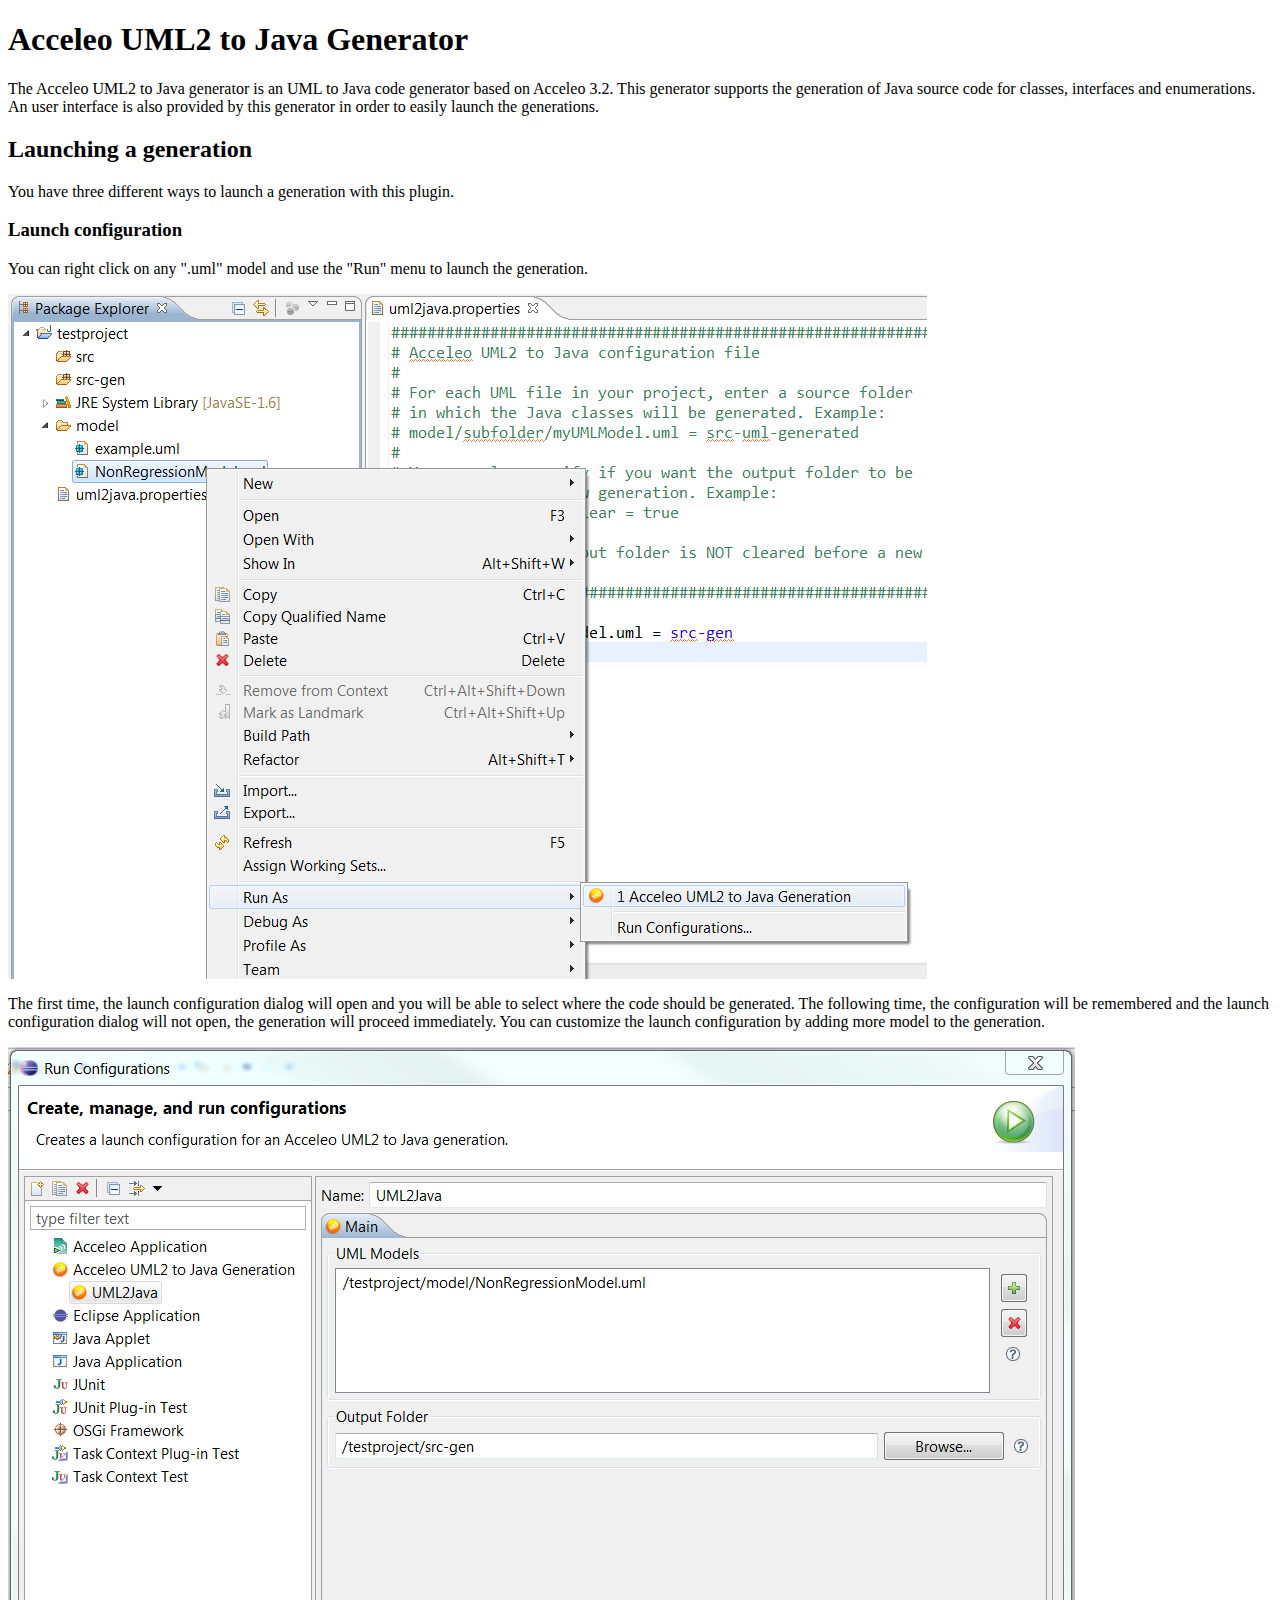
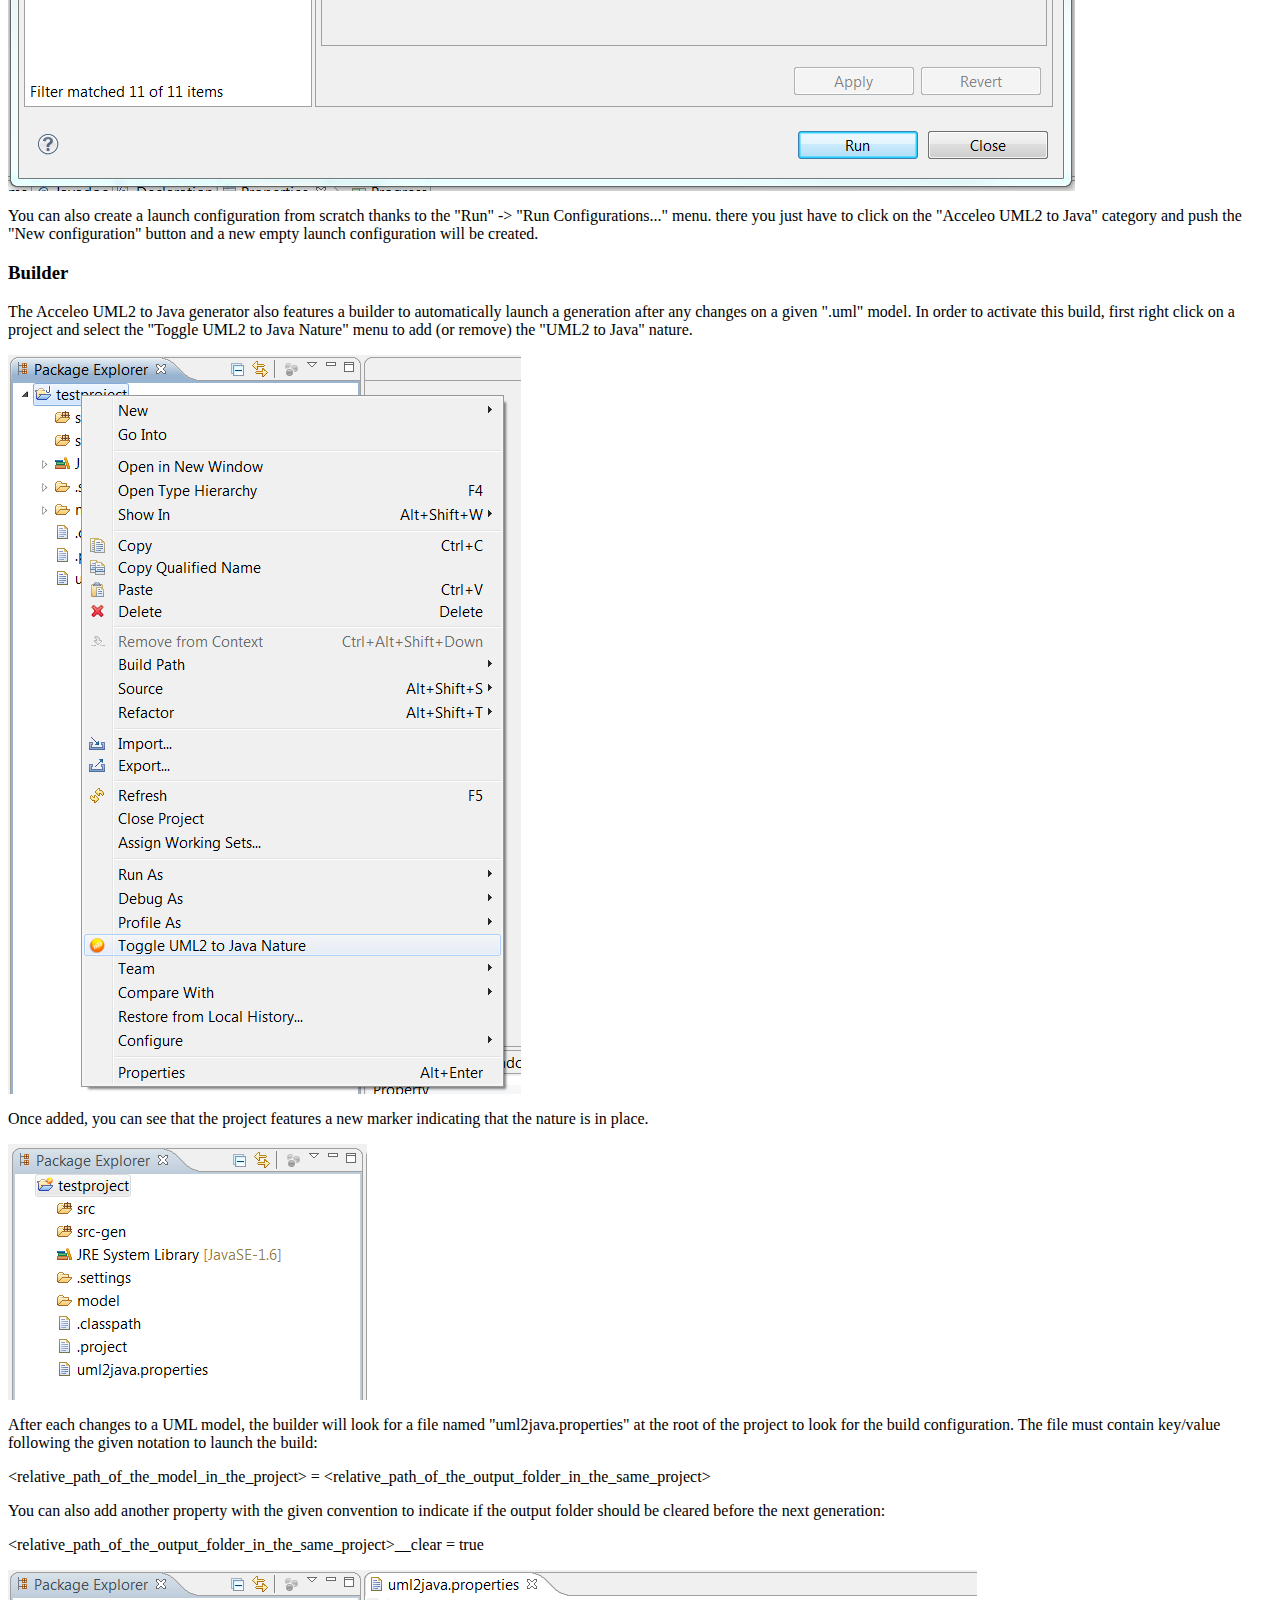
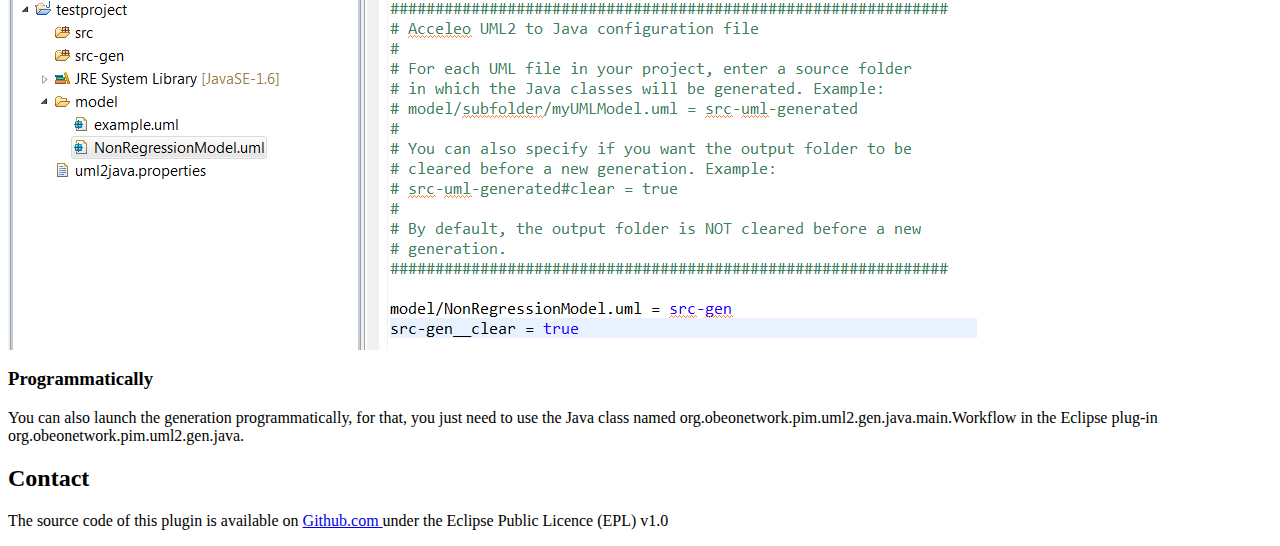
<file: doc/org.obeonetwork.pim.uml2.gen.java.doc/doc/index.html>
<?xml version='1.0' encoding='utf-8' ?><!DOCTYPE html PUBLIC "-//W3C//DTD XHTML 1.0 Transitional//EN" "http://www.w3.org/TR/xhtml1/DTD/xhtml1-transitional.dtd"><html xmlns="http://www.w3.org/1999/xhtml"><head><meta http-equiv="Content-Type" content="text/html; charset=utf-8"/></head><body><h1 id="Acceleo_UML2_to_Java_Generator">Acceleo UML2 to Java Generator</h1><p>The Acceleo UML2 to Java generator is an UML to Java code generator based on Acceleo 3.2. This generator supports the generation of Java source code for classes, interfaces and enumerations. An user interface is also provided by this generator in order to easily launch the generations.</p><h2 id="Launching_a_generation">Launching a generation</h2><p>You have three different ways to launch a generation with this plugin.</p><h3 id="Launch_configuration">Launch configuration</h3><p>You can right click on any ".uml" model and use the "Run" menu to launch the generation.</p><p><img align="middle" border="0" src="../images/run-1.png"/></p><p>The first time, the launch configuration dialog will open and you will be able to select where the code should be generated. The following time, the configuration will be remembered and the launch configuration dialog will not open, the generation will proceed immediately. You can customize the launch configuration by adding more model to the generation.</p><p><img align="middle" border="0" src="../images/launch-configuration.png"/></p><p>You can also create a launch configuration from scratch thanks to the "Run" -&gt; "Run Configurations..." menu. there you just have to click on the "Acceleo UML2 to Java" category and push the "New configuration" button and a new empty launch configuration will be created.</p><h3 id="Builder">Builder</h3><p>The Acceleo UML2 to Java generator also features a builder to automatically launch a generation after any changes on a given ".uml" model. In order to activate this build, first right click on a project and select the "Toggle UML2 to Java Nature" menu to add (or remove) the "UML2 to Java" nature.</p><p><img align="middle" border="0" src="../images/toggle-nature.png"/></p><p>Once added, you can see that the project features a new marker indicating that the nature is in place.</p><p><img align="middle" border="0" src="../images/nature.png"/></p><p>After each changes to a UML model, the builder will look for a file named "uml2java.properties" at the root of the project to look for the build configuration. The file must contain key/value following the given notation to launch the build:</p><p>&lt;relative_path_of_the_model_in_the_project&gt; = &lt;relative_path_of_the_output_folder_in_the_same_project&gt;</p><p>You can also add another property with the given convention to indicate if the output folder should be cleared before the next generation:</p><p>&lt;relative_path_of_the_output_folder_in_the_same_project&gt;__clear = true</p><p><img align="middle" border="0" src="../images/properties.png"/></p><h3 id="Programmatically">Programmatically</h3><p>You can also launch the generation programmatically, for that, you just need to use the Java class named org.obeonetwork.pim.uml2.gen.java.main.Workflow in the Eclipse plug-in org.obeonetwork.pim.uml2.gen.java.</p><h2 id="Contact">Contact</h2><p>The source code of this plugin is available on <a href="https://github.com/ObeoNetwork/UML-Java-Generation">Github.com </a> under the Eclipse Public Licence (EPL) v1.0</p></body></html>
</file>
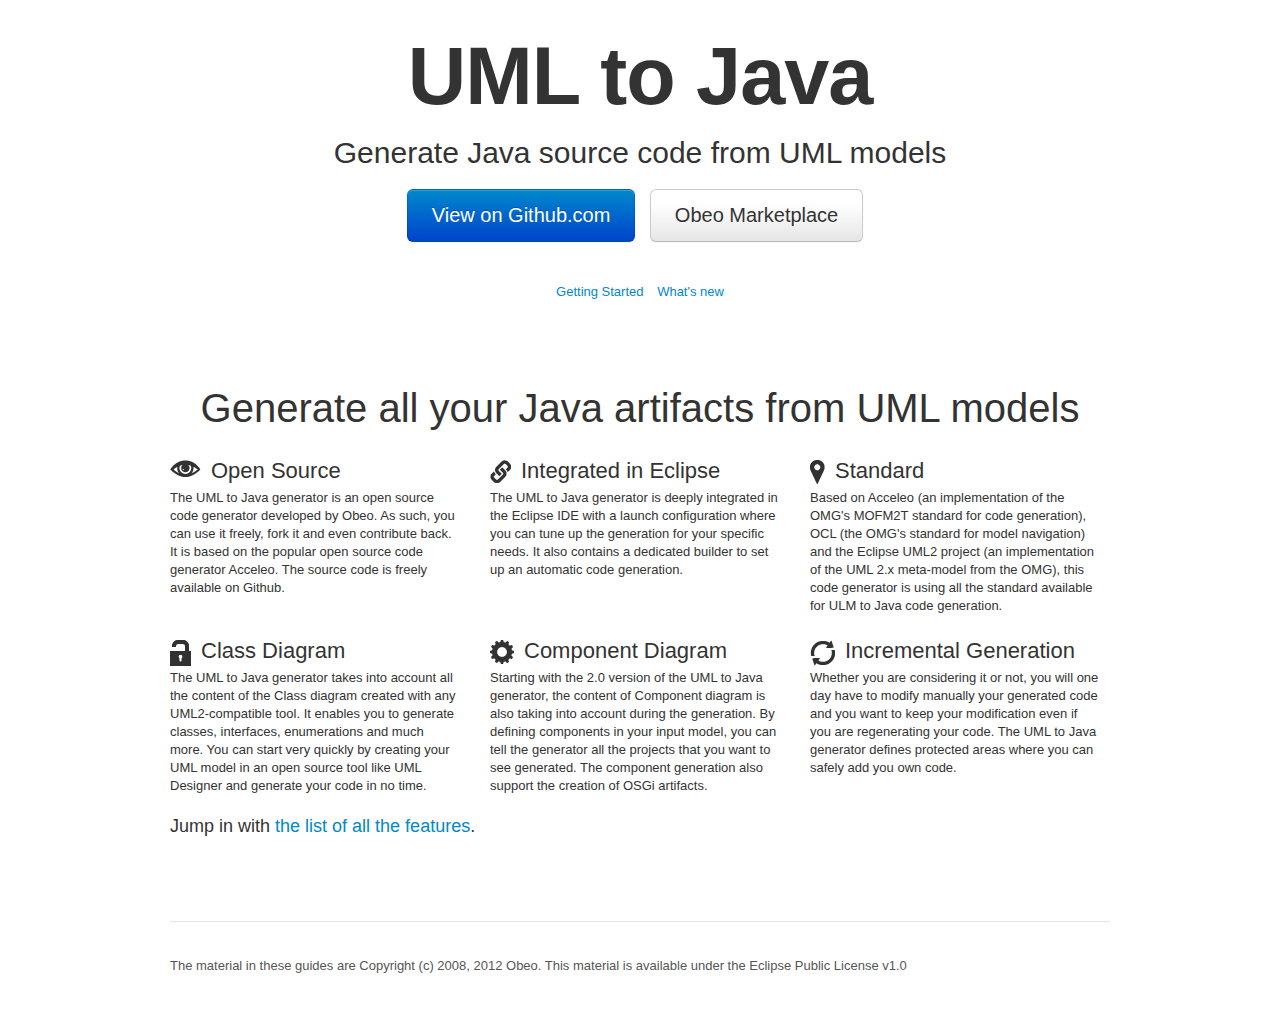
<file: doc/org.obeonetwork.pim.uml2.gen.java.doc/pages/index.html>
<!DOCTYPE html>
<html lang="en">
<!--
/********************************************************************************
** Copyright (c) 2012 Obeo.
** All rights reserved. This program and the accompanying materials
** are made available under the terms of the Eclipse Public License v1.0
** which accompanies this distribution, and is available at
** http://www.eclipse.org/legal/epl-v10.html
**
** Contributors:
**    Stephane Begaudeau (Obeo) - initial API and implementation
*********************************************************************************/
-->
  <head>
    <meta charset="utf-8">
    <meta http-equiv="X-UA-Compatible" content="IE=edge,chrome=1">
    <meta name="viewport" content="width=device-width, initial-scale=1.0">
    <meta name="description" content="">
    <meta name="author" content="St&eacute;phane B&eacute;gaudeau">    

    <!-- IE6-8 support of HTML elements -->
    <!--[if lt IE 9]>
      <script src="http://html5shim.googlecode.com/svn/trunk/html5.js"></script>
    <![endif]-->
    
    <link href="../assets/css/bootstrap.css" rel="stylesheet">
    <link href="../assets/css/docs.css" rel="stylesheet">
    
    <title>UML to Java</title>
  </head>
  <body>
    <div class="container">
      <div class="jumbotron masthead">
        <h1>UML to Java</h1>
        <p>Generate Java source code from UML models</p>
        <p class="download-info">
          <a href="https://github.com/ObeoNetwork/UML-Java-Generation" class="btn btn-primary btn-large">View on Github.com</a>
          <a href="http://www.obeonetwork.com/page/uml-to-java-generator" class="btn btn-large">Obeo Marketplace</a>
        </p>

        <ul class="quick-links">
          <li><a href="overview.html#install">Getting Started</a></li>
          <li><a href="whatsnew/index.html">What's new</a></li>
        </ul>
      </div>
      
      <div class="marketing">
        <h1>Generate all your Java artifacts from UML models</h1>
        <div class="row">
          <div class="span4">
            <img class="bs-icon" src="../assets/img/glyphicons/glyphicons_051_eye_open.png">
            <h2>Open Source</h2>
            <p>
              The UML to Java generator is an open source code generator developed by Obeo. As such, you can
              use it freely, fork it and even contribute back. It is based on the popular open source code generator Acceleo.
              The source code is freely available on Github.
            </p>
          </div>
          <div class="span4">
            <img class="bs-icon" src="../assets/img/glyphicons/glyphicons_050_link.png">
            <h2>Integrated in Eclipse</h2>
            <p>
              The UML to Java generator is deeply integrated in the Eclipse IDE with a launch configuration where you can
              tune up the generation for your specific needs. It also contains a dedicated builder to set up an automatic code generation.
            </p>
          </div>
          <div class="span4">
            <img class="bs-icon" src="../assets/img/glyphicons/glyphicons_242_google_maps.png">
            <h2>Standard</h2>
            <p>
              Based on Acceleo (an implementation of the OMG's MOFM2T standard for code generation), OCL (the OMG's standard for
              model navigation) and the Eclipse UML2 project (an implementation of the UML 2.x meta-model from the OMG), this code
              generator is using all the standard available for ULM to Java code generation.
            </p>
          </div>
        </div><!--/row-->
        
        <div class="row">
          <div class="span4">
            <img class="bs-icon" src="../assets/img/glyphicons/glyphicons_204_unlock.png">
            <h2>Class Diagram</h2>
            <p>
              The UML to Java generator takes into account all the content of the Class diagram created with any UML2-compatible tool.
              It enables you to generate classes, interfaces, enumerations and much more. You can start very quickly by creating your
              UML model in an open source tool like UML Designer and generate your code in no time.
            </p>
          </div>
          <div class="span4">
            <img class="bs-icon" src="../assets/img/glyphicons/glyphicons_019_cogwheel.png">
            <h2>Component Diagram</h2>
            <p>
              Starting with the 2.0 version of the UML to Java generator, the content of Component diagram is also taking into account
              during the generation. By defining components in your input model, you can tell the generator all the projects that you
              want to see generated. The component generation also support the creation of OSGi artifacts.
            </p>
          </div>
          <div class="span4">
            <img class="bs-icon" src="../assets/img/glyphicons/glyphicons_081_refresh.png">
            <h2>Incremental Generation</h2>
            <p>
              Whether you are considering it or not, you will one day have to modify manually your generated code
              and you want to keep your modification even if you are regenerating your code. The UML to Java generator
              defines protected areas where you can safely add you own code.
            </p>
          </div>
        </div><!--/row-->
        
        <h3>
          Jump in with <a href="features/index.html">the list of all the features</a>.
        </h3>
        <br />
        <br />
      </div>
      
      <footer class="footer">
        <p>
          The material in these guides are Copyright (c) 2008, 2012 Obeo. This material is available under the Eclipse Public License v1.0
        </p>
      </footer>
    </div>
  </body>
</html>
</file>
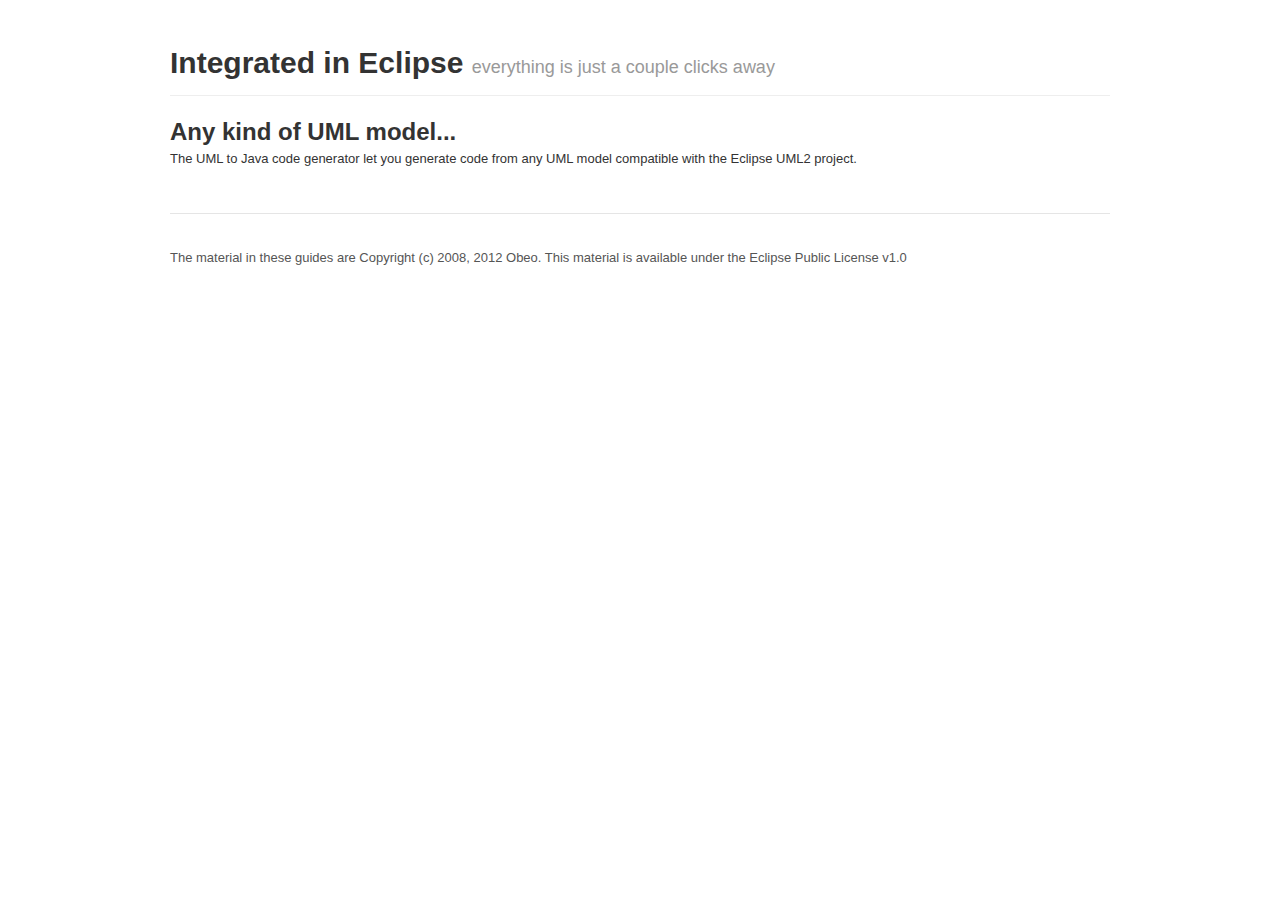
<file: doc/org.obeonetwork.pim.uml2.gen.java.doc/pages/features/index.html>
<!DOCTYPE html>
<html lang="en">
<!--
/********************************************************************************
** Copyright (c) 2012 Obeo.
** All rights reserved. This program and the accompanying materials
** are made available under the terms of the Eclipse Public License v1.0
** which accompanies this distribution, and is available at
** http://www.eclipse.org/legal/epl-v10.html
**
** Contributors:
**    Stephane Begaudeau (Obeo) - initial API and implementation
*********************************************************************************/
-->
  <head>
    <meta charset="utf-8">
    <meta http-equiv="X-UA-Compatible" content="IE=edge,chrome=1">
    <meta name="viewport" content="width=device-width, initial-scale=1.0">
    <meta name="description" content="">
    <meta name="author" content="St&eacute;phane B&eacute;gaudeau">    

    <!-- IE6-8 support of HTML elements -->
    <!--[if lt IE 9]>
      <script src="http://html5shim.googlecode.com/svn/trunk/html5.js"></script>
    <![endif]-->
    
    <link href="../../assets/css/bootstrap.css" rel="stylesheet">
    <link href="../../assets/css/docs.css" rel="stylesheet">
    
    <title>UML to Java</title>
  </head>
  <body>
    <div class="container">
      <section id="domainfree">
        <div class="page-header">
          <h1>Integrated in Eclipse <small>everything is just a couple clicks away</small></h1>
        </div>
        <h2>Any kind of UML model...</h2>
        <p>
          The UML to Java code generator let you generate code from any UML model compatible with the Eclipse UML2 project.
        </p>
      </section>
      
      <footer class="footer">
        <p>
          The material in these guides are Copyright (c) 2008, 2012 Obeo. This material is available under the Eclipse Public License v1.0
        </p>
      </footer>
    </div>
  </body>
</html>
</file>
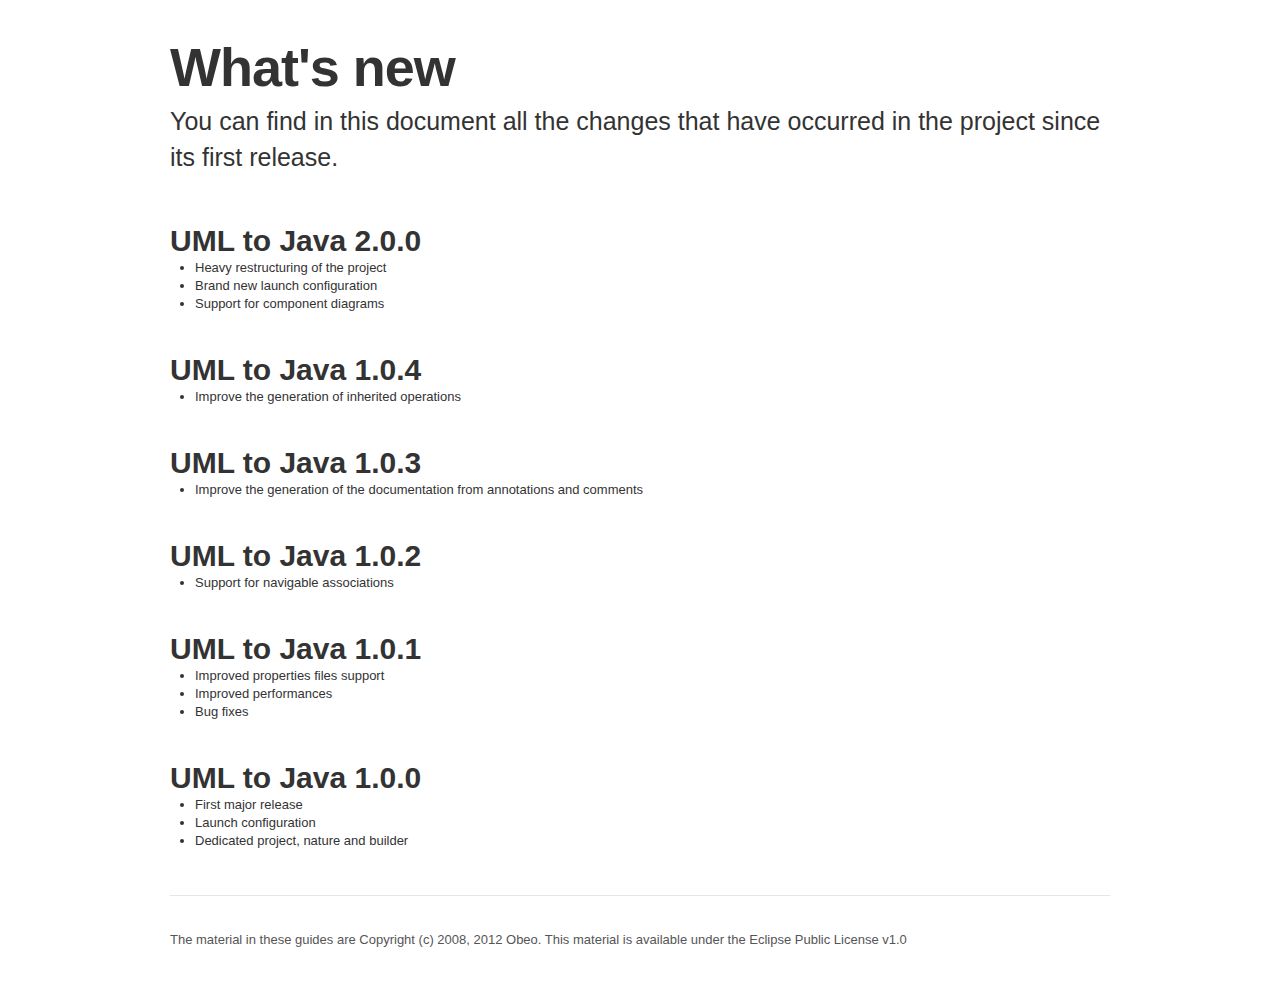
<file: doc/org.obeonetwork.pim.uml2.gen.java.doc/pages/whatsnew/index.html>
<!DOCTYPE html>
<html lang="en">
<!--
/********************************************************************************
** Copyright (c) 2012 Obeo.
** All rights reserved. This program and the accompanying materials
** are made available under the terms of the Eclipse Public License v1.0
** which accompanies this distribution, and is available at
** http://www.eclipse.org/legal/epl-v10.html
**
** Contributors:
**    Stephane Begaudeau (Obeo) - initial API and implementation
*********************************************************************************/
-->
  <head>
    <meta charset="utf-8">
    <meta http-equiv="X-UA-Compatible" content="IE=edge,chrome=1">
    <meta name="viewport" content="width=device-width, initial-scale=1.0">
    <meta name="description" content="">
    <meta name="author" content="St&eacute;phane B&eacute;gaudeau">    

    <!-- IE6-8 support of HTML elements -->
    <!--[if lt IE 9]>
      <script src="http://html5shim.googlecode.com/svn/trunk/html5.js"></script>
    <![endif]-->
    
    <link href="../../assets/css/bootstrap.css" rel="stylesheet">
    <link href="../../assets/css/docs.css" rel="stylesheet">
    
    <title>UML to Java</title>
  </head>
  <body>
    <div class="container">
      <header class="jumbotron subhead" id="overview">
        <h1>What's new</h1>
        <p class="lead">
        	You can find in this document all the changes that have occurred in the project since its first release.
        </p>
      </header>
      
      <section id="2.0">
        <h1>UML to Java 2.0.0</h1>
        <ul>
          <li>Heavy restructuring of the project</li>
          <li>Brand new launch configuration</li>
          <li>Support for component diagrams</li>
        </ul>
      </section>
      
      <section id="1.0.4">
        <h1>UML to Java 1.0.4</h1>
        <ul>
          <li>Improve the generation of inherited operations</li>
        </ul>
      </section>
      
      <section id="1.0.3">
        <h1>UML to Java 1.0.3</h1>
        <ul>
          <li>Improve the generation of the documentation from annotations and comments</li>
        </ul>
      </section>
      
      <section id="1.0.2">
        <h1>UML to Java 1.0.2</h1>
        <ul>
          <li>Support for navigable associations</li>
        </ul>
      </section>
      
      
      <section id="1.0.1">
        <h1>UML to Java 1.0.1</h1>
        <ul>
          <li>Improved properties files support</li>
          <li>Improved performances</li>
          <li>Bug fixes</li>
        </ul>
      </section>
      
      <section id="1.0.0">
        <h1>UML to Java 1.0.0</h1>
        <ul>
          <li>First major release</li>
          <li>Launch configuration</li>
          <li>Dedicated project, nature and builder</li>
        </ul>
      </section>
      
      <footer class="footer">
        <p>
          The material in these guides are Copyright (c) 2008, 2012 Obeo. This material is available under the Eclipse Public License v1.0
        </p>
      </footer>
    </div>
  </body>
</html>
</file>
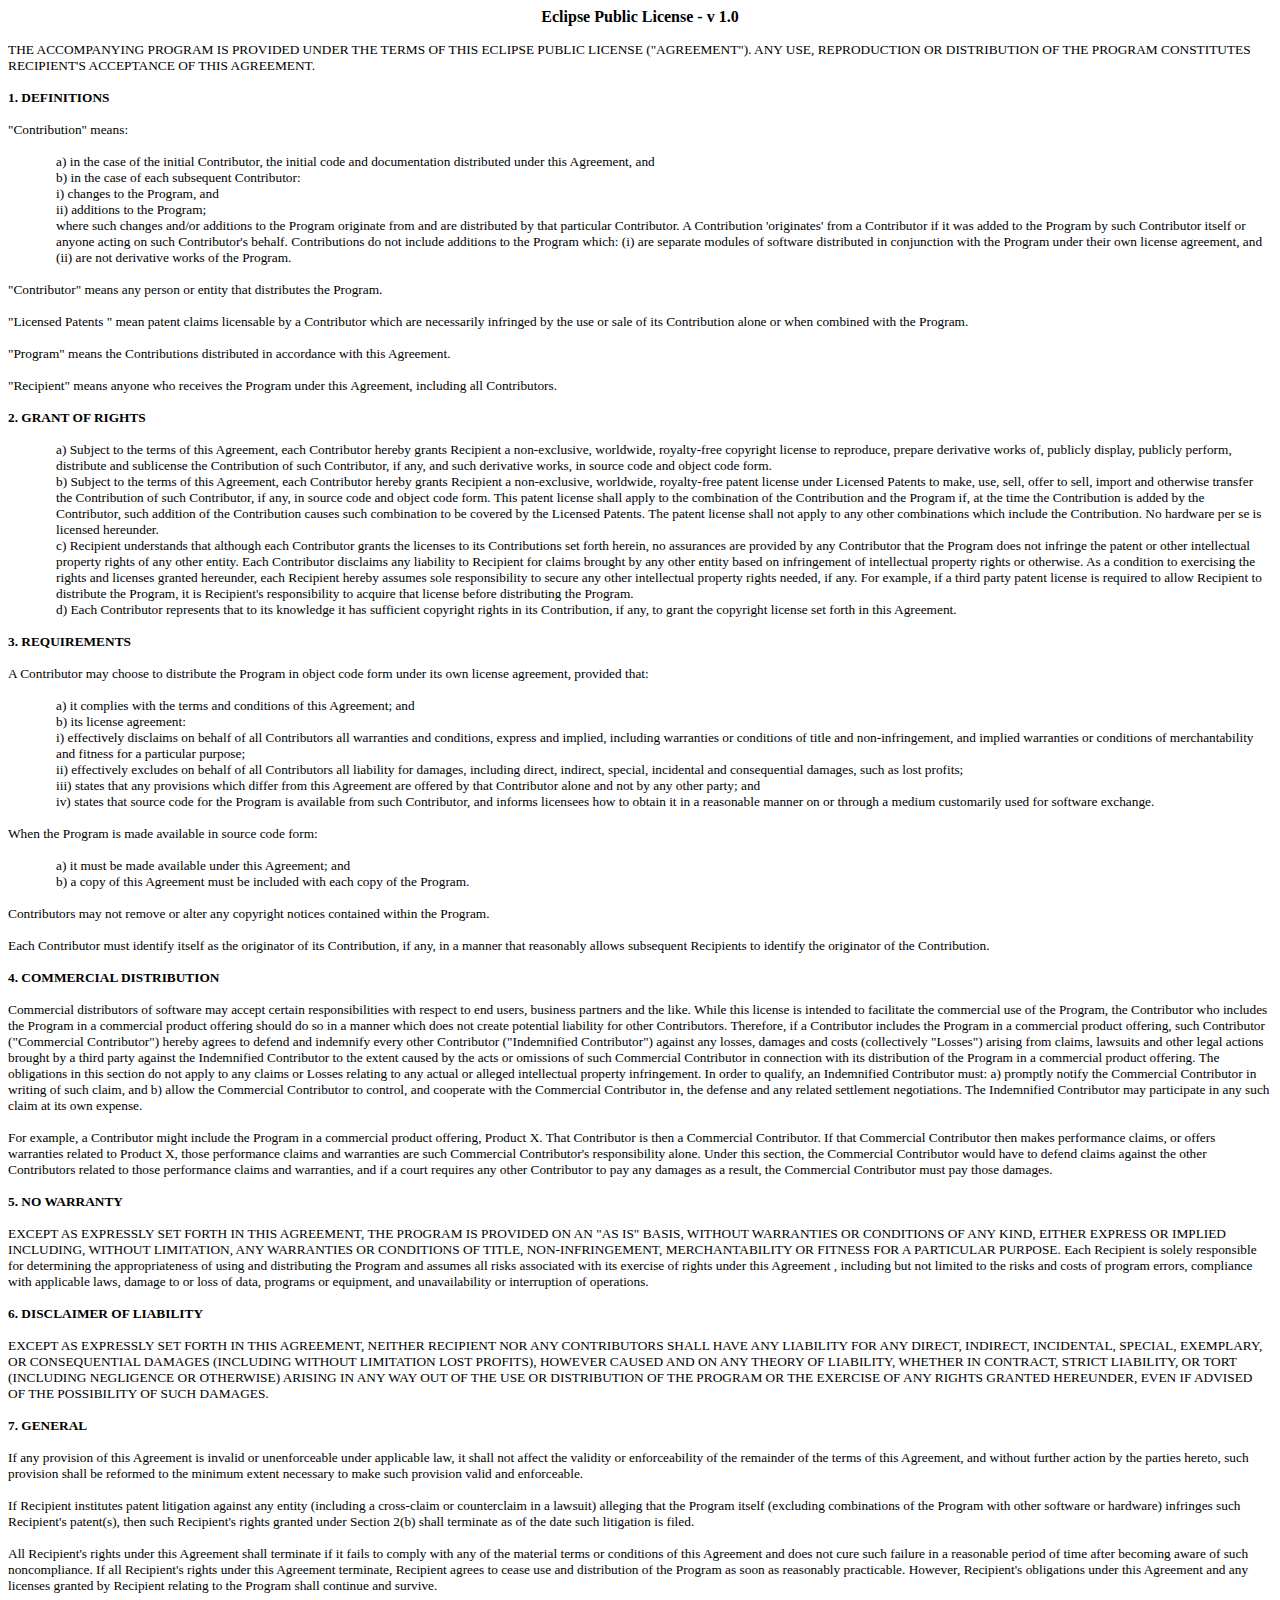
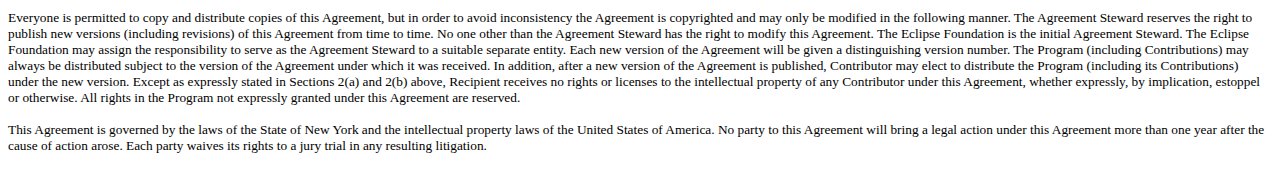
<file: features/org.obeonetwork.pim.uml2.gen.java.feature/about.html>
<html xmlns:o="urn:schemas-microsoft-com:office:office" xmlns:w="urn:schemas-microsoft-com:office:word" xmlns="http://www.w3.org/TR/REC-html40"><head>


<meta http-equiv="Content-Type" content="text/html; charset=windows-1252">
<meta name="ProgId" content="Word.Document">
<meta name="Generator" content="Microsoft Word 9">
<meta name="Originator" content="Microsoft Word 9">
<link rel="File-List" href="http://www.eclipse.org/legal/Eclipse%20EPL%202003_11_10%20Final_files/filelist.xml"><title>Eclipse Public License - Version 1.0</title><!--[if gte mso 9]><xml>
 <o:DocumentProperties>
  <o:Revision>2</o:Revision>
  <o:TotalTime>3</o:TotalTime>
  <o:Created>2004-03-05T23:03:00Z</o:Created>
  <o:LastSaved>2004-03-05T23:03:00Z</o:LastSaved>
  <o:Pages>4</o:Pages>
  <o:Words>1626</o:Words>
  <o:Characters>9270</o:Characters>
   <o:Lines>77</o:Lines>
  <o:Paragraphs>18</o:Paragraphs>
  <o:CharactersWithSpaces>11384</o:CharactersWithSpaces>
  <o:Version>9.4402</o:Version>
 </o:DocumentProperties>
</xml><![endif]--><!--[if gte mso 9]><xml>
 <w:WordDocument>
  <w:TrackRevisions/>
 </w:WordDocument>
</xml><![endif]-->


<style>
<!--
 /* Font Definitions */
@font-face
	{font-family:Tahoma;
	panose-1:2 11 6 4 3 5 4 4 2 4;
	mso-font-charset:0;
	mso-generic-font-family:swiss;
	mso-font-pitch:variable;
	mso-font-signature:553679495 -2147483648 8 0 66047 0;}
 /* Style Definitions */
p.MsoNormal, li.MsoNormal, div.MsoNormal
	{mso-style-parent:"";
	margin:0in;
	margin-bottom:.0001pt;
	mso-pagination:widow-orphan;
	font-size:12.0pt;
	font-family:"Times New Roman";
	mso-fareast-font-family:"Times New Roman";}
p
	{margin-right:0in;
	mso-margin-top-alt:auto;
	mso-margin-bottom-alt:auto;
	margin-left:0in;
	mso-pagination:widow-orphan;
	font-size:12.0pt;
	font-family:"Times New Roman";
	mso-fareast-font-family:"Times New Roman";}
p.BalloonText, li.BalloonText, div.BalloonText
	{mso-style-name:"Balloon Text";
	margin:0in;
	margin-bottom:.0001pt;
	mso-pagination:widow-orphan;
	font-size:8.0pt;
	font-family:Tahoma;
	mso-fareast-font-family:"Times New Roman";}
@page Section1
	{size:8.5in 11.0in;
	margin:1.0in 1.25in 1.0in 1.25in;
	mso-header-margin:.5in;
	mso-footer-margin:.5in;
	mso-paper-source:0;}
div.Section1
	{page:Section1;}
-->
</style></head><body style="" lang="EN-US">

<div class="Section1">

<p style="text-align: center;" align="center"><b>Eclipse Public License - v 1.0</b>
</p>

<p><span style="font-size: 10pt;">THE ACCOMPANYING PROGRAM IS PROVIDED UNDER
THE TERMS OF THIS ECLIPSE PUBLIC LICENSE ("AGREEMENT"). ANY USE,
REPRODUCTION OR DISTRIBUTION OF THE PROGRAM CONSTITUTES RECIPIENT'S ACCEPTANCE
OF THIS AGREEMENT.</span> </p>

<p><b><span style="font-size: 10pt;">1. DEFINITIONS</span></b> </p>

<p><span style="font-size: 10pt;">"Contribution" means:</span> </p>

<p class="MsoNormal" style="margin-left: 0.5in;"><span style="font-size: 10pt;">a)
in the case of the initial Contributor, the initial code and documentation
distributed under this Agreement, and<br clear="left">
b) in the case of each subsequent Contributor:</span></p>

<p class="MsoNormal" style="margin-left: 0.5in;"><span style="font-size: 10pt;">i)
changes to the Program, and</span></p>

<p class="MsoNormal" style="margin-left: 0.5in;"><span style="font-size: 10pt;">ii)
additions to the Program;</span></p>

<p class="MsoNormal" style="margin-left: 0.5in;"><span style="font-size: 10pt;">where
such changes and/or additions to the Program originate from and are distributed
by that particular Contributor. A Contribution 'originates' from a Contributor
if it was added to the Program by such Contributor itself or anyone acting on
such Contributor's behalf. Contributions do not include additions to the
Program which: (i) are separate modules of software distributed in conjunction
with the Program under their own license agreement, and (ii) are not derivative
works of the Program. </span></p>

<p><span style="font-size: 10pt;">"Contributor" means any person or
entity that distributes the Program.</span> </p>

<p><span style="font-size: 10pt;">"Licensed Patents " mean patent
claims licensable by a Contributor which are necessarily infringed by the use
or sale of its Contribution alone or when combined with the Program. </span></p>

<p><span style="font-size: 10pt;">"Program" means the Contributions
distributed in accordance with this Agreement.</span> </p>

<p><span style="font-size: 10pt;">"Recipient" means anyone who
receives the Program under this Agreement, including all Contributors.</span> </p>

<p><b><span style="font-size: 10pt;">2. GRANT OF RIGHTS</span></b> </p>

<p class="MsoNormal" style="margin-left: 0.5in;"><span style="font-size: 10pt;">a)
Subject to the terms of this Agreement, each Contributor hereby grants Recipient
a non-exclusive, worldwide, royalty-free copyright license to<span style="color: red;"> </span>reproduce, prepare derivative works of, publicly
display, publicly perform, distribute and sublicense the Contribution of such
Contributor, if any, and such derivative works, in source code and object code
form.</span></p>

<p class="MsoNormal" style="margin-left: 0.5in;"><span style="font-size: 10pt;">b)
Subject to the terms of this Agreement, each Contributor hereby grants
Recipient a non-exclusive, worldwide,<span style="color: green;"> </span>royalty-free
patent license under Licensed Patents to make, use, sell, offer to sell, import
and otherwise transfer the Contribution of such Contributor, if any, in source
code and object code form. This patent license shall apply to the combination
of the Contribution and the Program if, at the time the Contribution is added
by the Contributor, such addition of the Contribution causes such combination
to be covered by the Licensed Patents. The patent license shall not apply to
any other combinations which include the Contribution. No hardware per se is
licensed hereunder. </span></p>

<p class="MsoNormal" style="margin-left: 0.5in;"><span style="font-size: 10pt;">c)
Recipient understands that although each Contributor grants the licenses to its
Contributions set forth herein, no assurances are provided by any Contributor
that the Program does not infringe the patent or other intellectual property
rights of any other entity. Each Contributor disclaims any liability to Recipient
for claims brought by any other entity based on infringement of intellectual
property rights or otherwise. As a condition to exercising the rights and
licenses granted hereunder, each Recipient hereby assumes sole responsibility
to secure any other intellectual property rights needed, if any. For example,
if a third party patent license is required to allow Recipient to distribute
the Program, it is Recipient's responsibility to acquire that license before
distributing the Program.</span></p>

<p class="MsoNormal" style="margin-left: 0.5in;"><span style="font-size: 10pt;">d)
Each Contributor represents that to its knowledge it has sufficient copyright
rights in its Contribution, if any, to grant the copyright license set forth in
this Agreement. </span></p>

<p><b><span style="font-size: 10pt;">3. REQUIREMENTS</span></b> </p>

<p><span style="font-size: 10pt;">A Contributor may choose to distribute the
Program in object code form under its own license agreement, provided that:</span>
</p>

<p class="MsoNormal" style="margin-left: 0.5in;"><span style="font-size: 10pt;">a)
it complies with the terms and conditions of this Agreement; and</span></p>

<p class="MsoNormal" style="margin-left: 0.5in;"><span style="font-size: 10pt;">b)
its license agreement:</span></p>

<p class="MsoNormal" style="margin-left: 0.5in;"><span style="font-size: 10pt;">i)
effectively disclaims on behalf of all Contributors all warranties and
conditions, express and implied, including warranties or conditions of title
and non-infringement, and implied warranties or conditions of merchantability
and fitness for a particular purpose; </span></p>

<p class="MsoNormal" style="margin-left: 0.5in;"><span style="font-size: 10pt;">ii)
effectively excludes on behalf of all Contributors all liability for damages,
including direct, indirect, special, incidental and consequential damages, such
as lost profits; </span></p>

<p class="MsoNormal" style="margin-left: 0.5in;"><span style="font-size: 10pt;">iii)
states that any provisions which differ from this Agreement are offered by that
Contributor alone and not by any other party; and</span></p>

<p class="MsoNormal" style="margin-left: 0.5in;"><span style="font-size: 10pt;">iv)
states that source code for the Program is available from such Contributor, and
informs licensees how to obtain it in a reasonable manner on or through a
medium customarily used for software exchange.<span style="color: blue;"> </span></span></p>

<p><span style="font-size: 10pt;">When the Program is made available in source
code form:</span> </p>

<p class="MsoNormal" style="margin-left: 0.5in;"><span style="font-size: 10pt;">a)
it must be made available under this Agreement; and </span></p>

<p class="MsoNormal" style="margin-left: 0.5in;"><span style="font-size: 10pt;">b) a
copy of this Agreement must be included with each copy of the Program. </span></p>

<p><span style="font-size: 10pt;">Contributors may not remove or alter any
copyright notices contained within the Program. </span></p>

<p><span style="font-size: 10pt;">Each Contributor must identify itself as the
originator of its Contribution, if any, in a manner that reasonably allows
subsequent Recipients to identify the originator of the Contribution. </span></p>

<p><b><span style="font-size: 10pt;">4. COMMERCIAL DISTRIBUTION</span></b> </p>

<p><span style="font-size: 10pt;">Commercial distributors of software may
accept certain responsibilities with respect to end users, business partners
and the like. While this license is intended to facilitate the commercial use
of the Program, the Contributor who includes the Program in a commercial
product offering should do so in a manner which does not create potential
liability for other Contributors. Therefore, if a Contributor includes the
Program in a commercial product offering, such Contributor ("Commercial
Contributor") hereby agrees to defend and indemnify every other
Contributor ("Indemnified Contributor") against any losses, damages and
costs (collectively "Losses") arising from claims, lawsuits and other
legal actions brought by a third party against the Indemnified Contributor to
the extent caused by the acts or omissions of such Commercial Contributor in
connection with its distribution of the Program in a commercial product
offering. The obligations in this section do not apply to any claims or Losses
relating to any actual or alleged intellectual property infringement. In order
to qualify, an Indemnified Contributor must: a) promptly notify the Commercial
Contributor in writing of such claim, and b) allow the Commercial Contributor
to control, and cooperate with the Commercial Contributor in, the defense and
any related settlement negotiations. The Indemnified Contributor may participate
in any such claim at its own expense.</span> </p>

<p><span style="font-size: 10pt;">For example, a Contributor might include the
Program in a commercial product offering, Product X. That Contributor is then a
Commercial Contributor. If that Commercial Contributor then makes performance
claims, or offers warranties related to Product X, those performance claims and
warranties are such Commercial Contributor's responsibility alone. Under this
section, the Commercial Contributor would have to defend claims against the
other Contributors related to those performance claims and warranties, and if a
court requires any other Contributor to pay any damages as a result, the
Commercial Contributor must pay those damages.</span> </p>

<p><b><span style="font-size: 10pt;">5. NO WARRANTY</span></b> </p>

<p><span style="font-size: 10pt;">EXCEPT AS EXPRESSLY SET FORTH IN THIS
AGREEMENT, THE PROGRAM IS PROVIDED ON AN "AS IS" BASIS, WITHOUT
WARRANTIES OR CONDITIONS OF ANY KIND, EITHER EXPRESS OR IMPLIED INCLUDING,
WITHOUT LIMITATION, ANY WARRANTIES OR CONDITIONS OF TITLE, NON-INFRINGEMENT,
MERCHANTABILITY OR FITNESS FOR A PARTICULAR PURPOSE. Each Recipient is solely
responsible for determining the appropriateness of using and distributing the
Program and assumes all risks associated with its exercise of rights under this
Agreement , including but not limited to the risks and costs of program errors,
compliance with applicable laws, damage to or loss of data, programs or
equipment, and unavailability or interruption of operations. </span></p>

<p><b><span style="font-size: 10pt;">6. DISCLAIMER OF LIABILITY</span></b> </p>

<p><span style="font-size: 10pt;">EXCEPT AS EXPRESSLY SET FORTH IN THIS
AGREEMENT, NEITHER RECIPIENT NOR ANY CONTRIBUTORS SHALL HAVE ANY LIABILITY FOR
ANY DIRECT, INDIRECT, INCIDENTAL, SPECIAL, EXEMPLARY, OR CONSEQUENTIAL DAMAGES
(INCLUDING WITHOUT LIMITATION LOST PROFITS), HOWEVER CAUSED AND ON ANY THEORY
OF LIABILITY, WHETHER IN CONTRACT, STRICT LIABILITY, OR TORT (INCLUDING
NEGLIGENCE OR OTHERWISE) ARISING IN ANY WAY OUT OF THE USE OR DISTRIBUTION OF
THE PROGRAM OR THE EXERCISE OF ANY RIGHTS GRANTED HEREUNDER, EVEN IF ADVISED OF
THE POSSIBILITY OF SUCH DAMAGES.</span> </p>

<p><b><span style="font-size: 10pt;">7. GENERAL</span></b> </p>

<p><span style="font-size: 10pt;">If any provision of this Agreement is invalid
or unenforceable under applicable law, it shall not affect the validity or
enforceability of the remainder of the terms of this Agreement, and without
further action by the parties hereto, such provision shall be reformed to the
minimum extent necessary to make such provision valid and enforceable.</span> </p>

<p><span style="font-size: 10pt;">If Recipient institutes patent litigation
against any entity (including a cross-claim or counterclaim in a lawsuit)
alleging that the Program itself (excluding combinations of the Program with
other software or hardware) infringes such Recipient's patent(s), then such
Recipient's rights granted under Section 2(b) shall terminate as of the date
such litigation is filed. </span></p>

<p><span style="font-size: 10pt;">All Recipient's rights under this Agreement
shall terminate if it fails to comply with any of the material terms or
conditions of this Agreement and does not cure such failure in a reasonable
period of time after becoming aware of such noncompliance. If all Recipient's
rights under this Agreement terminate, Recipient agrees to cease use and
distribution of the Program as soon as reasonably practicable. However,
Recipient's obligations under this Agreement and any licenses granted by
Recipient relating to the Program shall continue and survive. </span></p>

<p><span style="font-size: 10pt;">Everyone is permitted to copy and distribute
copies of this Agreement, but in order to avoid inconsistency the Agreement is
copyrighted and may only be modified in the following manner. The Agreement
Steward reserves the right to publish new versions (including revisions) of
this Agreement from time to time. No one other than the Agreement Steward has
the right to modify this Agreement. The Eclipse Foundation is the initial
Agreement Steward. The Eclipse Foundation may assign the responsibility to
serve as the Agreement Steward to a suitable separate entity. Each new version
of the Agreement will be given a distinguishing version number. The Program
(including Contributions) may always be distributed subject to the version of
the Agreement under which it was received. In addition, after a new version of
the Agreement is published, Contributor may elect to distribute the Program
(including its Contributions) under the new version. Except as expressly stated
in Sections 2(a) and 2(b) above, Recipient receives no rights or licenses to
the intellectual property of any Contributor under this Agreement, whether
expressly, by implication, estoppel or otherwise. All rights in the Program not
expressly granted under this Agreement are reserved.</span> </p>

<p><span style="font-size: 10pt;">This Agreement is governed by the laws of the
State of New York and the intellectual property laws of the United States of
America. No party to this Agreement will bring a legal action under this
Agreement more than one year after the cause of action arose. Each party waives
its rights to a jury trial in any resulting litigation.</span> </p>

<p class="MsoNormal"><o:p></o:p></p>

</div>

</body></html>
</file>
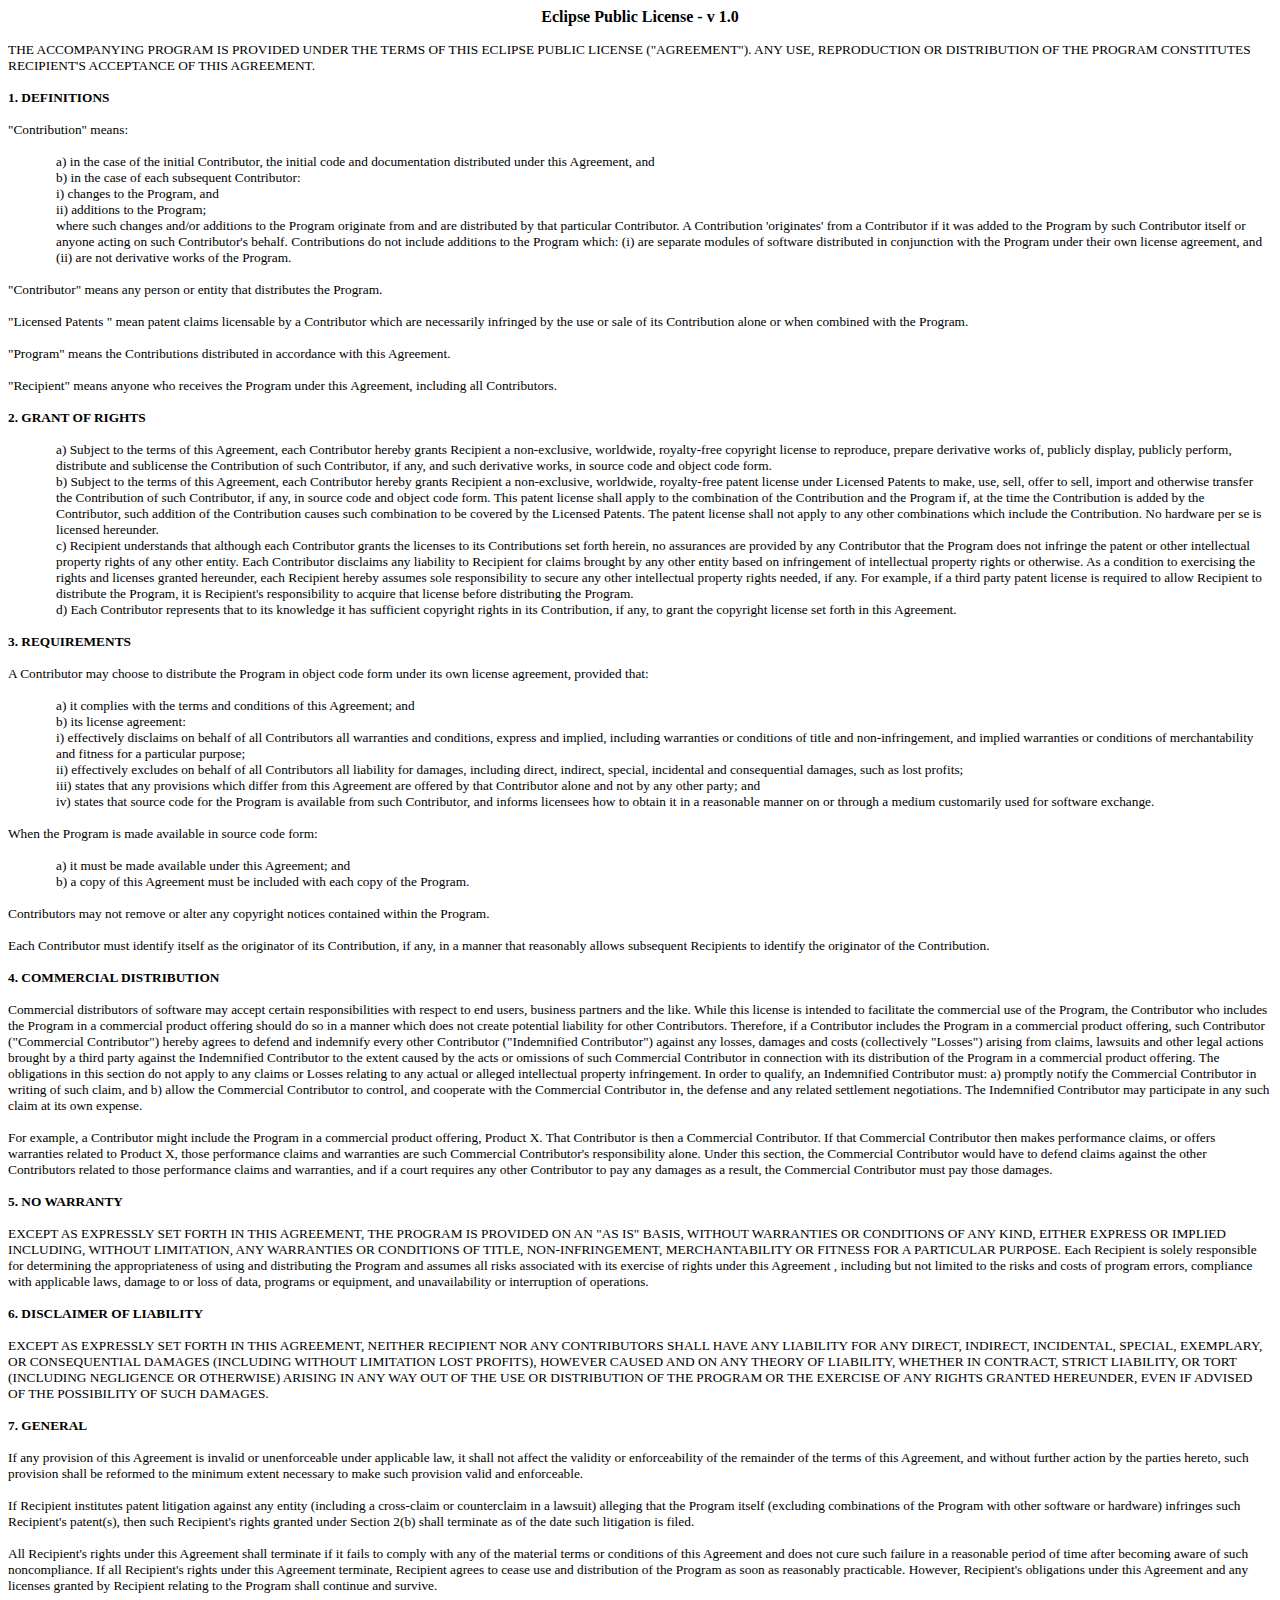
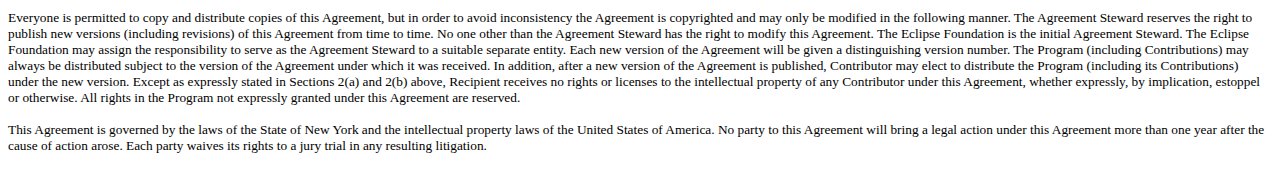
<file: plugins/org.obeonetwork.pim.uml2.gen.java/licence.html>
<html xmlns:o="urn:schemas-microsoft-com:office:office" xmlns:w="urn:schemas-microsoft-com:office:word" xmlns="http://www.w3.org/TR/REC-html40"><head>


<meta http-equiv="Content-Type" content="text/html; charset=windows-1252">
<meta name="ProgId" content="Word.Document">
<meta name="Generator" content="Microsoft Word 9">
<meta name="Originator" content="Microsoft Word 9">
<link rel="File-List" href="http://www.eclipse.org/legal/Eclipse%20EPL%202003_11_10%20Final_files/filelist.xml"><title>Eclipse Public License - Version 1.0</title><!--[if gte mso 9]><xml>
 <o:DocumentProperties>
  <o:Revision>2</o:Revision>
  <o:TotalTime>3</o:TotalTime>
  <o:Created>2004-03-05T23:03:00Z</o:Created>
  <o:LastSaved>2004-03-05T23:03:00Z</o:LastSaved>
  <o:Pages>4</o:Pages>
  <o:Words>1626</o:Words>
  <o:Characters>9270</o:Characters>
   <o:Lines>77</o:Lines>
  <o:Paragraphs>18</o:Paragraphs>
  <o:CharactersWithSpaces>11384</o:CharactersWithSpaces>
  <o:Version>9.4402</o:Version>
 </o:DocumentProperties>
</xml><![endif]--><!--[if gte mso 9]><xml>
 <w:WordDocument>
  <w:TrackRevisions/>
 </w:WordDocument>
</xml><![endif]-->


<style>
<!--
 /* Font Definitions */
@font-face
	{font-family:Tahoma;
	panose-1:2 11 6 4 3 5 4 4 2 4;
	mso-font-charset:0;
	mso-generic-font-family:swiss;
	mso-font-pitch:variable;
	mso-font-signature:553679495 -2147483648 8 0 66047 0;}
 /* Style Definitions */
p.MsoNormal, li.MsoNormal, div.MsoNormal
	{mso-style-parent:"";
	margin:0in;
	margin-bottom:.0001pt;
	mso-pagination:widow-orphan;
	font-size:12.0pt;
	font-family:"Times New Roman";
	mso-fareast-font-family:"Times New Roman";}
p
	{margin-right:0in;
	mso-margin-top-alt:auto;
	mso-margin-bottom-alt:auto;
	margin-left:0in;
	mso-pagination:widow-orphan;
	font-size:12.0pt;
	font-family:"Times New Roman";
	mso-fareast-font-family:"Times New Roman";}
p.BalloonText, li.BalloonText, div.BalloonText
	{mso-style-name:"Balloon Text";
	margin:0in;
	margin-bottom:.0001pt;
	mso-pagination:widow-orphan;
	font-size:8.0pt;
	font-family:Tahoma;
	mso-fareast-font-family:"Times New Roman";}
@page Section1
	{size:8.5in 11.0in;
	margin:1.0in 1.25in 1.0in 1.25in;
	mso-header-margin:.5in;
	mso-footer-margin:.5in;
	mso-paper-source:0;}
div.Section1
	{page:Section1;}
-->
</style></head><body style="" lang="EN-US">

<div class="Section1">

<p style="text-align: center;" align="center"><b>Eclipse Public License - v 1.0</b>
</p>

<p><span style="font-size: 10pt;">THE ACCOMPANYING PROGRAM IS PROVIDED UNDER
THE TERMS OF THIS ECLIPSE PUBLIC LICENSE ("AGREEMENT"). ANY USE,
REPRODUCTION OR DISTRIBUTION OF THE PROGRAM CONSTITUTES RECIPIENT'S ACCEPTANCE
OF THIS AGREEMENT.</span> </p>

<p><b><span style="font-size: 10pt;">1. DEFINITIONS</span></b> </p>

<p><span style="font-size: 10pt;">"Contribution" means:</span> </p>

<p class="MsoNormal" style="margin-left: 0.5in;"><span style="font-size: 10pt;">a)
in the case of the initial Contributor, the initial code and documentation
distributed under this Agreement, and<br clear="left">
b) in the case of each subsequent Contributor:</span></p>

<p class="MsoNormal" style="margin-left: 0.5in;"><span style="font-size: 10pt;">i)
changes to the Program, and</span></p>

<p class="MsoNormal" style="margin-left: 0.5in;"><span style="font-size: 10pt;">ii)
additions to the Program;</span></p>

<p class="MsoNormal" style="margin-left: 0.5in;"><span style="font-size: 10pt;">where
such changes and/or additions to the Program originate from and are distributed
by that particular Contributor. A Contribution 'originates' from a Contributor
if it was added to the Program by such Contributor itself or anyone acting on
such Contributor's behalf. Contributions do not include additions to the
Program which: (i) are separate modules of software distributed in conjunction
with the Program under their own license agreement, and (ii) are not derivative
works of the Program. </span></p>

<p><span style="font-size: 10pt;">"Contributor" means any person or
entity that distributes the Program.</span> </p>

<p><span style="font-size: 10pt;">"Licensed Patents " mean patent
claims licensable by a Contributor which are necessarily infringed by the use
or sale of its Contribution alone or when combined with the Program. </span></p>

<p><span style="font-size: 10pt;">"Program" means the Contributions
distributed in accordance with this Agreement.</span> </p>

<p><span style="font-size: 10pt;">"Recipient" means anyone who
receives the Program under this Agreement, including all Contributors.</span> </p>

<p><b><span style="font-size: 10pt;">2. GRANT OF RIGHTS</span></b> </p>

<p class="MsoNormal" style="margin-left: 0.5in;"><span style="font-size: 10pt;">a)
Subject to the terms of this Agreement, each Contributor hereby grants Recipient
a non-exclusive, worldwide, royalty-free copyright license to<span style="color: red;"> </span>reproduce, prepare derivative works of, publicly
display, publicly perform, distribute and sublicense the Contribution of such
Contributor, if any, and such derivative works, in source code and object code
form.</span></p>

<p class="MsoNormal" style="margin-left: 0.5in;"><span style="font-size: 10pt;">b)
Subject to the terms of this Agreement, each Contributor hereby grants
Recipient a non-exclusive, worldwide,<span style="color: green;"> </span>royalty-free
patent license under Licensed Patents to make, use, sell, offer to sell, import
and otherwise transfer the Contribution of such Contributor, if any, in source
code and object code form. This patent license shall apply to the combination
of the Contribution and the Program if, at the time the Contribution is added
by the Contributor, such addition of the Contribution causes such combination
to be covered by the Licensed Patents. The patent license shall not apply to
any other combinations which include the Contribution. No hardware per se is
licensed hereunder. </span></p>

<p class="MsoNormal" style="margin-left: 0.5in;"><span style="font-size: 10pt;">c)
Recipient understands that although each Contributor grants the licenses to its
Contributions set forth herein, no assurances are provided by any Contributor
that the Program does not infringe the patent or other intellectual property
rights of any other entity. Each Contributor disclaims any liability to Recipient
for claims brought by any other entity based on infringement of intellectual
property rights or otherwise. As a condition to exercising the rights and
licenses granted hereunder, each Recipient hereby assumes sole responsibility
to secure any other intellectual property rights needed, if any. For example,
if a third party patent license is required to allow Recipient to distribute
the Program, it is Recipient's responsibility to acquire that license before
distributing the Program.</span></p>

<p class="MsoNormal" style="margin-left: 0.5in;"><span style="font-size: 10pt;">d)
Each Contributor represents that to its knowledge it has sufficient copyright
rights in its Contribution, if any, to grant the copyright license set forth in
this Agreement. </span></p>

<p><b><span style="font-size: 10pt;">3. REQUIREMENTS</span></b> </p>

<p><span style="font-size: 10pt;">A Contributor may choose to distribute the
Program in object code form under its own license agreement, provided that:</span>
</p>

<p class="MsoNormal" style="margin-left: 0.5in;"><span style="font-size: 10pt;">a)
it complies with the terms and conditions of this Agreement; and</span></p>

<p class="MsoNormal" style="margin-left: 0.5in;"><span style="font-size: 10pt;">b)
its license agreement:</span></p>

<p class="MsoNormal" style="margin-left: 0.5in;"><span style="font-size: 10pt;">i)
effectively disclaims on behalf of all Contributors all warranties and
conditions, express and implied, including warranties or conditions of title
and non-infringement, and implied warranties or conditions of merchantability
and fitness for a particular purpose; </span></p>

<p class="MsoNormal" style="margin-left: 0.5in;"><span style="font-size: 10pt;">ii)
effectively excludes on behalf of all Contributors all liability for damages,
including direct, indirect, special, incidental and consequential damages, such
as lost profits; </span></p>

<p class="MsoNormal" style="margin-left: 0.5in;"><span style="font-size: 10pt;">iii)
states that any provisions which differ from this Agreement are offered by that
Contributor alone and not by any other party; and</span></p>

<p class="MsoNormal" style="margin-left: 0.5in;"><span style="font-size: 10pt;">iv)
states that source code for the Program is available from such Contributor, and
informs licensees how to obtain it in a reasonable manner on or through a
medium customarily used for software exchange.<span style="color: blue;"> </span></span></p>

<p><span style="font-size: 10pt;">When the Program is made available in source
code form:</span> </p>

<p class="MsoNormal" style="margin-left: 0.5in;"><span style="font-size: 10pt;">a)
it must be made available under this Agreement; and </span></p>

<p class="MsoNormal" style="margin-left: 0.5in;"><span style="font-size: 10pt;">b) a
copy of this Agreement must be included with each copy of the Program. </span></p>

<p><span style="font-size: 10pt;">Contributors may not remove or alter any
copyright notices contained within the Program. </span></p>

<p><span style="font-size: 10pt;">Each Contributor must identify itself as the
originator of its Contribution, if any, in a manner that reasonably allows
subsequent Recipients to identify the originator of the Contribution. </span></p>

<p><b><span style="font-size: 10pt;">4. COMMERCIAL DISTRIBUTION</span></b> </p>

<p><span style="font-size: 10pt;">Commercial distributors of software may
accept certain responsibilities with respect to end users, business partners
and the like. While this license is intended to facilitate the commercial use
of the Program, the Contributor who includes the Program in a commercial
product offering should do so in a manner which does not create potential
liability for other Contributors. Therefore, if a Contributor includes the
Program in a commercial product offering, such Contributor ("Commercial
Contributor") hereby agrees to defend and indemnify every other
Contributor ("Indemnified Contributor") against any losses, damages and
costs (collectively "Losses") arising from claims, lawsuits and other
legal actions brought by a third party against the Indemnified Contributor to
the extent caused by the acts or omissions of such Commercial Contributor in
connection with its distribution of the Program in a commercial product
offering. The obligations in this section do not apply to any claims or Losses
relating to any actual or alleged intellectual property infringement. In order
to qualify, an Indemnified Contributor must: a) promptly notify the Commercial
Contributor in writing of such claim, and b) allow the Commercial Contributor
to control, and cooperate with the Commercial Contributor in, the defense and
any related settlement negotiations. The Indemnified Contributor may participate
in any such claim at its own expense.</span> </p>

<p><span style="font-size: 10pt;">For example, a Contributor might include the
Program in a commercial product offering, Product X. That Contributor is then a
Commercial Contributor. If that Commercial Contributor then makes performance
claims, or offers warranties related to Product X, those performance claims and
warranties are such Commercial Contributor's responsibility alone. Under this
section, the Commercial Contributor would have to defend claims against the
other Contributors related to those performance claims and warranties, and if a
court requires any other Contributor to pay any damages as a result, the
Commercial Contributor must pay those damages.</span> </p>

<p><b><span style="font-size: 10pt;">5. NO WARRANTY</span></b> </p>

<p><span style="font-size: 10pt;">EXCEPT AS EXPRESSLY SET FORTH IN THIS
AGREEMENT, THE PROGRAM IS PROVIDED ON AN "AS IS" BASIS, WITHOUT
WARRANTIES OR CONDITIONS OF ANY KIND, EITHER EXPRESS OR IMPLIED INCLUDING,
WITHOUT LIMITATION, ANY WARRANTIES OR CONDITIONS OF TITLE, NON-INFRINGEMENT,
MERCHANTABILITY OR FITNESS FOR A PARTICULAR PURPOSE. Each Recipient is solely
responsible for determining the appropriateness of using and distributing the
Program and assumes all risks associated with its exercise of rights under this
Agreement , including but not limited to the risks and costs of program errors,
compliance with applicable laws, damage to or loss of data, programs or
equipment, and unavailability or interruption of operations. </span></p>

<p><b><span style="font-size: 10pt;">6. DISCLAIMER OF LIABILITY</span></b> </p>

<p><span style="font-size: 10pt;">EXCEPT AS EXPRESSLY SET FORTH IN THIS
AGREEMENT, NEITHER RECIPIENT NOR ANY CONTRIBUTORS SHALL HAVE ANY LIABILITY FOR
ANY DIRECT, INDIRECT, INCIDENTAL, SPECIAL, EXEMPLARY, OR CONSEQUENTIAL DAMAGES
(INCLUDING WITHOUT LIMITATION LOST PROFITS), HOWEVER CAUSED AND ON ANY THEORY
OF LIABILITY, WHETHER IN CONTRACT, STRICT LIABILITY, OR TORT (INCLUDING
NEGLIGENCE OR OTHERWISE) ARISING IN ANY WAY OUT OF THE USE OR DISTRIBUTION OF
THE PROGRAM OR THE EXERCISE OF ANY RIGHTS GRANTED HEREUNDER, EVEN IF ADVISED OF
THE POSSIBILITY OF SUCH DAMAGES.</span> </p>

<p><b><span style="font-size: 10pt;">7. GENERAL</span></b> </p>

<p><span style="font-size: 10pt;">If any provision of this Agreement is invalid
or unenforceable under applicable law, it shall not affect the validity or
enforceability of the remainder of the terms of this Agreement, and without
further action by the parties hereto, such provision shall be reformed to the
minimum extent necessary to make such provision valid and enforceable.</span> </p>

<p><span style="font-size: 10pt;">If Recipient institutes patent litigation
against any entity (including a cross-claim or counterclaim in a lawsuit)
alleging that the Program itself (excluding combinations of the Program with
other software or hardware) infringes such Recipient's patent(s), then such
Recipient's rights granted under Section 2(b) shall terminate as of the date
such litigation is filed. </span></p>

<p><span style="font-size: 10pt;">All Recipient's rights under this Agreement
shall terminate if it fails to comply with any of the material terms or
conditions of this Agreement and does not cure such failure in a reasonable
period of time after becoming aware of such noncompliance. If all Recipient's
rights under this Agreement terminate, Recipient agrees to cease use and
distribution of the Program as soon as reasonably practicable. However,
Recipient's obligations under this Agreement and any licenses granted by
Recipient relating to the Program shall continue and survive. </span></p>

<p><span style="font-size: 10pt;">Everyone is permitted to copy and distribute
copies of this Agreement, but in order to avoid inconsistency the Agreement is
copyrighted and may only be modified in the following manner. The Agreement
Steward reserves the right to publish new versions (including revisions) of
this Agreement from time to time. No one other than the Agreement Steward has
the right to modify this Agreement. The Eclipse Foundation is the initial
Agreement Steward. The Eclipse Foundation may assign the responsibility to
serve as the Agreement Steward to a suitable separate entity. Each new version
of the Agreement will be given a distinguishing version number. The Program
(including Contributions) may always be distributed subject to the version of
the Agreement under which it was received. In addition, after a new version of
the Agreement is published, Contributor may elect to distribute the Program
(including its Contributions) under the new version. Except as expressly stated
in Sections 2(a) and 2(b) above, Recipient receives no rights or licenses to
the intellectual property of any Contributor under this Agreement, whether
expressly, by implication, estoppel or otherwise. All rights in the Program not
expressly granted under this Agreement are reserved.</span> </p>

<p><span style="font-size: 10pt;">This Agreement is governed by the laws of the
State of New York and the intellectual property laws of the United States of
America. No party to this Agreement will bring a legal action under this
Agreement more than one year after the cause of action arose. Each party waives
its rights to a jury trial in any resulting litigation.</span> </p>

<p class="MsoNormal"><o:p></o:p></p>

</div>

</body></html>
</file>
<file: doc/org.obeonetwork.pim.uml2.gen.java.doc/assets/css/docs.css>
body {
  position: relative;
  background-color: #fff;
  background-repeat: repeat-x;
  background-position: 0 40px;
}

section {
  padding-top: 30px;
}

hr.soften {
  height: 1px;
  margin: 54px 0;
  background-image: -webkit-linear-gradient(left, rgba(0,0,0,0), rgba(0,0,0,.1), rgba(0,0,0,0));
  background-image:    -moz-linear-gradient(left, rgba(0,0,0,0), rgba(0,0,0,.1), rgba(0,0,0,0));
  background-image:     -ms-linear-gradient(left, rgba(0,0,0,0), rgba(0,0,0,.1), rgba(0,0,0,0));
  background-image:      -o-linear-gradient(left, rgba(0,0,0,0), rgba(0,0,0,.1), rgba(0,0,0,0));
  border: 0;
}

.jumbotron {
  position: relative;
}
.jumbotron h1 {
  margin-bottom: 9px;
  font-size: 81px;
  letter-spacing: -1px;
  line-height: 1;
}
.jumbotron p {
  margin-bottom: 18px;
  font-size: 25px;
  font-weight: 300;
  line-height: 36px;
  color: #333;
}
.jumbotron .btn-large {
  font-size: 20px;
  font-weight: normal;
  padding: 14px 24px;
  margin-right: 10px;
  -webkit-border-radius: 6px;
     -moz-border-radius: 6px;
          border-radius: 6px;
}
.jumbotron .download-info {
  font-size: 16px;
  color: #999;
}

/* Masthead (docs home) */
.masthead {
  padding-top: 36px;
  margin-bottom: 72px;
}
.masthead h1,
.masthead p {
  text-align: center;
}
.masthead h1 {
  margin-bottom: 18px;
}
.masthead p {
  margin: 0 5% 18px;
  font-size: 30px;
  line-height: 36px;
}

.subhead {
  padding-top: 40px;
  padding-bottom: 0;
  border-bottom: 0;
}
.subhead h1,
.subhead p {
  margin-right: 0;
}
.subhead h1 {
  font-size: 54px;
}

.subnav {
  width: 100%;
  height: 36px;
  background-color: #eeeeee; /* Old browsers */
  background-repeat: repeat-x; /* Repeat the gradient */
  background-image: -moz-linear-gradient(top, #f5f5f5 0%, #eeeeee 100%); /* FF3.6+ */
  background-image: -webkit-gradient(linear, left top, left bottom, color-stop(0%,#f5f5f5), color-stop(100%,#eeeeee)); /* Chrome,Safari4+ */
  background-image: -webkit-linear-gradient(top, #f5f5f5 0%,#eeeeee 100%); /* Chrome 10+,Safari 5.1+ */
  background-image: -ms-linear-gradient(top, #f5f5f5 0%,#eeeeee 100%); /* IE10+ */
  background-image: -o-linear-gradient(top, #f5f5f5 0%,#eeeeee 100%); /* Opera 11.10+ */
  filter: progid:DXImageTransform.Microsoft.gradient( startColorstr='#f5f5f5', endColorstr='#eeeeee',GradientType=0 ); /* IE6-9 */
  background-image: linear-gradient(top, #f5f5f5 0%,#eeeeee 100%); /* W3C */
  border: 1px solid #e5e5e5;
  -webkit-border-radius: 4px;
     -moz-border-radius: 4px;
          border-radius: 4px;
}
.subnav .nav {
  margin-bottom: 0;
}
.subnav .nav > li > a {
  margin: 0;
  padding-top:    11px;
  padding-bottom: 11px;
  border-left: 1px solid #f5f5f5;
  border-right: 1px solid #e5e5e5;
  -webkit-border-radius: 0;
     -moz-border-radius: 0;
          border-radius: 0;
}
.subnav .nav > .active > a,
.subnav .nav > .active > a:hover {
  padding-left: 13px;
  color: #777;
  background-color: #e9e9e9;
  border-right-color: #ddd;
  border-left: 0;
  -webkit-box-shadow: inset 0 3px 5px rgba(0,0,0,.05);
     -moz-box-shadow: inset 0 3px 5px rgba(0,0,0,.05);
          box-shadow: inset 0 3px 5px rgba(0,0,0,.05);
}
.subnav .nav > .active > a .caret,
.subnav .nav > .active > a:hover .caret {
  border-top-color: #777;
}
.subnav .nav > li:first-child > a,
.subnav .nav > li:first-child > a:hover {
  border-left: 0;
  padding-left: 12px;
  -webkit-border-radius: 4px 0 0 4px;
     -moz-border-radius: 4px 0 0 4px;
          border-radius: 4px 0 0 4px;
}
.subnav .nav > li:last-child > a {
  border-right: 0;
}
.subnav .dropdown-menu {
  -webkit-border-radius: 0 0 4px 4px;
     -moz-border-radius: 0 0 4px 4px;
          border-radius: 0 0 4px 4px;
}

.quick-links {
  min-height: 30px;
  padding: 5px 20px;
  margin: 36px 0;
  list-style: none;
  text-align: center;
  overflow: hidden;
}
.quick-links li {
  display: inline;
  margin: 0 5px;
}
.quick-links .divider {
  color: #999;
}

.marketing .row {
  margin-bottom: 9px;
}
.marketing h1 {
  margin: 36px 0 27px;
  font-size: 40px;
  font-weight: 300;
  text-align: center;
}
.marketing h2,
.marketing h3 {
  font-weight: 300;
}
.marketing h2 {
  font-size: 22px;
}
.marketing p {
  margin-right: 10px;
}
.marketing .bs-icon {
  float: left;
  margin: 7px 10px 0 0;
  opacity: .8;
}
.marketing .small-bs-icon {
  float: left;
  margin: 4px 5px 0 0;
}

.footer {
  margin-top: 45px;
  padding: 35px 0 36px;
  border-top: 1px solid #e5e5e5;
}
.footer p {
  margin-bottom: 0;
  color: #555;
}

pre.prettyprint {
  overflow: hidden;
}

.browser-support {
  max-width: 100%;
}

h2 + table,
h3 + table,
h4 + table,
h2 + .row {
  margin-top: 5px;
}

form.well {
  padding: 14px;
}

/* Tighten up spacing */
.well hr {
  margin: 18px 0;
}

.recommended {
  color: #468847;
  background-color: #DFF0D8;
}
</file>
